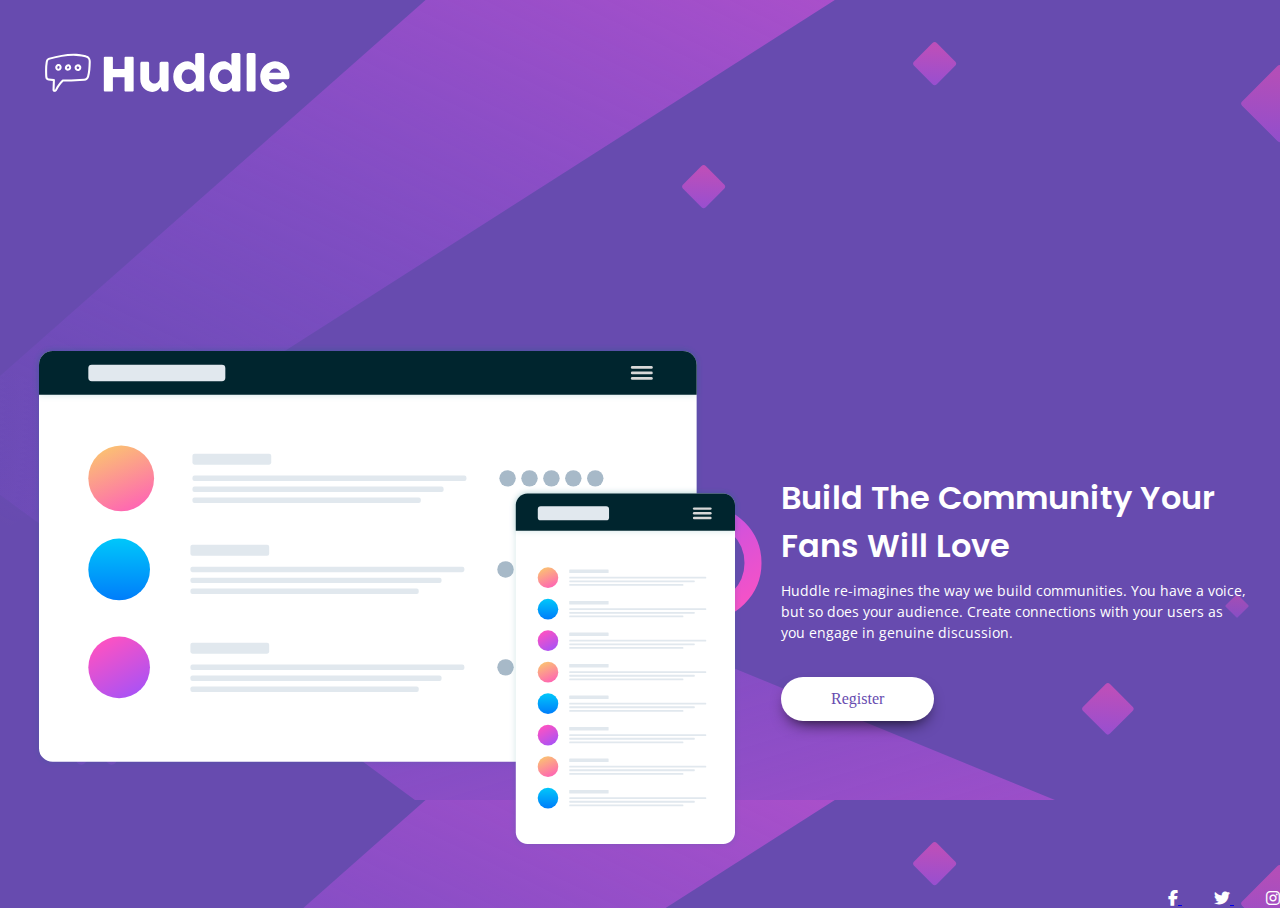
<file: index.html>
<!DOCTYPE html>
<html lang="en">
<head>
    <meta charset="UTF-8">
    <meta name="viewport" content="width=device-width, initial-scale=1.0">
    <title>Huddles landing page with a single introductory section </title>
    <link rel="stylesheet" href="index.css">
    <link rel="stylesheet" href="https://cdnjs.cloudflare.com/ajax/libs/font-awesome/6.7.2/css/all.min.css" integrity="sha512-Evv84Mr4kqVGRNSgIGL/F/aIDqQb7xQ2vcrdIwxfjThSH8CSR7PBEakCr51Ck+w+/U6swU2Im1vVX0SVk9ABhg==" crossorigin="anonymous" referrerpolicy="no-referrer" />
    <link rel="preconnect" href="https://fonts.googleapis.com">
<link rel="preconnect" href="https://fonts.gstatic.com" crossorigin>
<link href="https://fonts.googleapis.com/css2?family=Outfit:wght@100..900&family=Poppins:ital,wght@0,100;0,200;0,300;0,400;0,500;0,600;0,700;0,800;0,900;1,100;1,200;1,300;1,400;1,500;1,600;1,700;1,800;1,900&display=swap" rel="stylesheet">
<link rel="preconnect" href="https://fonts.googleapis.com">
<link rel="preconnect" href="https://fonts.gstatic.com" crossorigin>
<link href="https://fonts.googleapis.com/css2?family=Open+Sans:ital,wght@0,300..800;1,300..800&family=Outfit:wght@100..900&family=Poppins:ital,wght@0,100;0,200;0,300;0,400;0,500;0,600;0,700;0,800;0,900;1,100;1,200;1,300;1,400;1,500;1,600;1,700;1,800;1,900&display=swap" rel="stylesheet">
</head>
<body>
    <div class="container">
        <div class="wrapper">
            <div class="header">
                <img src="huddle-landing-page-with-single-introductory-section-master/images/logo.svg" alt="error 404" srcset="">
            </div>
            <div class="main">
                <img src="huddle-landing-page-with-single-introductory-section-master/images/illustration-mockups.svg" alt="error 404" srcset="">
              <div class="hero-text"> 
                <h1> Build The Community Your Fans Will Love</h1>

              <p> Huddle re-imagines the way we build communities. You have a voice, but so does your audience. 
                Create connections with your users as you engage in genuine discussion. </p> 
                <a href="#">Register</a>
            </div>
        </div>
        </div>
        <div class="social">
            <a href="#">
                <i class="fab fa-facebook-f"></i>
            </a>
            <a href="#">
                <i class="fab fa-twitter"></i>
            </a>
            <a href="#">
                <i class="fab fa-instagram"></i>
            </a>
        </div>
    </div>
    
    
</body>
</html>
</file>
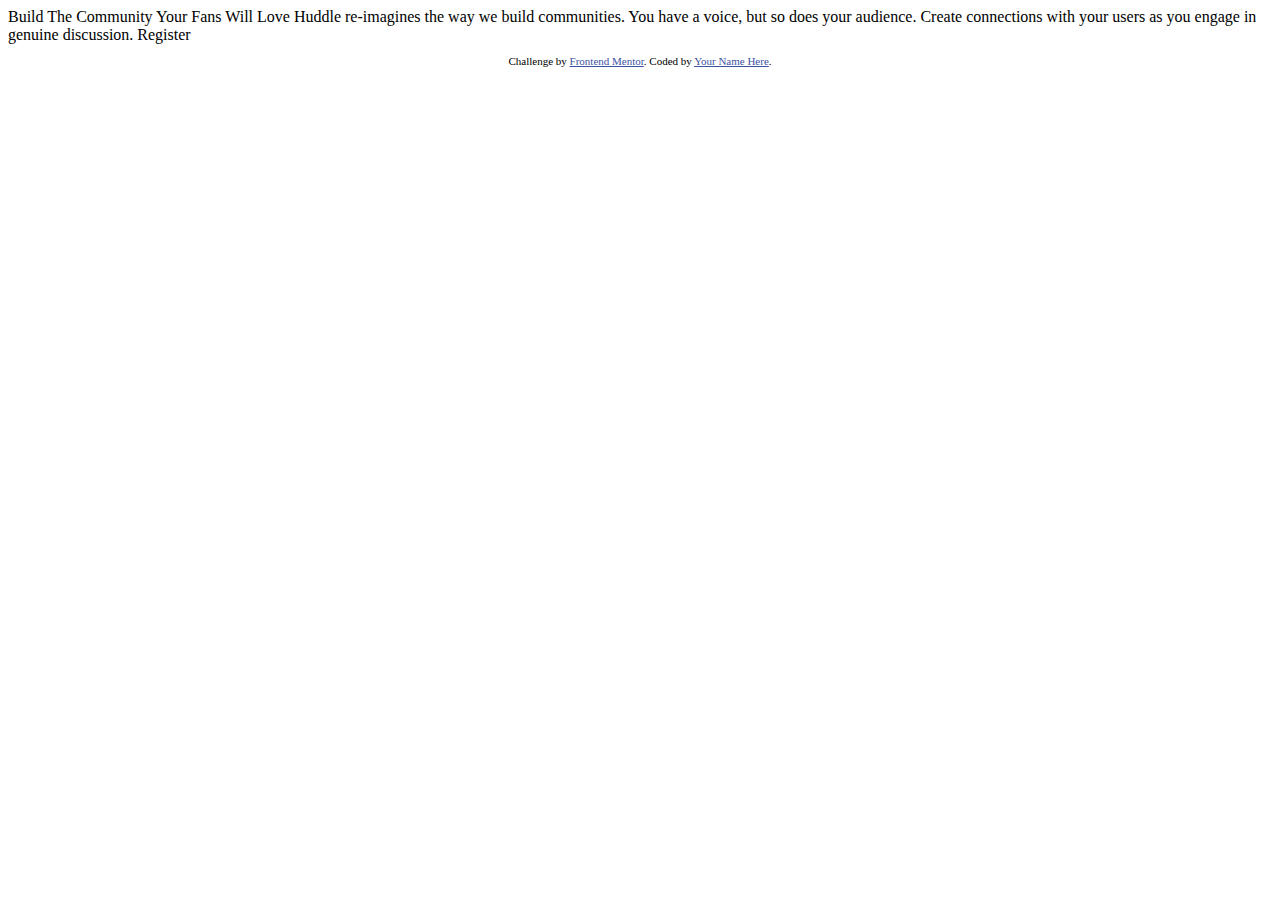
<file: huddle-landing-page-with-single-introductory-section-master/index.html>
<!DOCTYPE html>
<html lang="en">
<head>
  <meta charset="UTF-8">
  <meta name="viewport" content="width=device-width, initial-scale=1.0"> <!-- displays site properly based on user's device -->

  <link rel="icon" type="image/png" sizes="32x32" href="./images/favicon-32x32.png">
  
  <title>Frontend Mentor | Huddle landing page with single introductory section</title>

  <!-- Feel free to remove these styles or customise in your own stylesheet 👍 -->
  <style>
    .attribution { font-size: 11px; text-align: center; }
    .attribution a { color: hsl(228, 45%, 44%); }
  </style>
</head>
<body>

  Build The Community Your Fans Will Love

  Huddle re-imagines the way we build communities. You have a voice, but so does your audience. 
  Create connections with your users as you engage in genuine discussion. 

  Register

  <footer>
    <p class="attribution">
      Challenge by <a href="https://www.frontendmentor.io?ref=challenge" target="_blank">Frontend Mentor</a>. 
      Coded by <a href="#">Your Name Here</a>.
    </p>
  </footer>
</body>
</html>
</file>
<file: index.css>
*{
    margin: 0;
    padding: 0;
}
.hero-text h1 {
    font-family: "Poppins", serif;
    font-weight: 600;
    font-style: normal;
    color: white;
    padding-bottom: 10px;

  }
  body{
    min-height: 100vh;
    background-image:url(huddle-landing-page-with-single-introductory-section-master/images/bg-desktop.svg) ;
    background-color:  hsl(257, 40%, 49%);
  }
  .container{
    max-width: 1320px;
    margin: 0 auto;
    height: 100vh;
  }

.wrapper{
    height: 90%;
    display: flex;
    flex-direction: column;
    justify-content: space-between;
    padding: 40px 0;
    margin: 0 2rem;
}
.main{
    display: flex;
    align-items: center;
    gap: 40px;
}
.hero-text p{
    font-family: "Open Sans", serif;
    font-weight: 400;
    font-style: normal;
    color: white;
    padding-bottom: 4px;
    font-size: 14px;
    margin-bottom: 30px;
    line-height: 1.5;
}
.hero-text a{
    display: inline-block;
    background-color:white;
    padding: 13px 50px;
    border: 0;
    border-radius: 25px;
    text-decoration: none;
    color:hsl(257, 40%, 49%);
    box-shadow: 0 8px 17px -8px rgba(0, 0, 0, 8);
    
}
.hero-text a:hover{
    box-shadow: 0 8px 17px -8px rgba(0, 0, 0, 8);
    background-color: hsl(300, 69%, 71%);
    color: white;
}
.social{
     text-align: right;
     
}
.social a i{
    color: white;
    position: relative;
    margin-left: 2rem;
}
.social i :not :first-child{
    margin-left: 2rem;
    border: 2px;
}
.social a i :after{
    content: "";
    position: absolute;
    width: 40px;
    height: 40px;
    border: 2px white;
    border-radius: 50px;
    padding: auto;
   
}
.social  :hover{
    color: hsl(300, 69%, 71%) ;
}
@media only screen and (max-width:1440px) {
    .hero-img img{
        width: 100%;
    }
}
@media only screen and (max-width:768px) {
    .main{
        flex-direction: column;
        text-align: center;
    }
    .hero-text{
        font-size: 10px;
    }
    .social{
        text-align: center;
        margin-top: 50%;
    }
}
</file>
